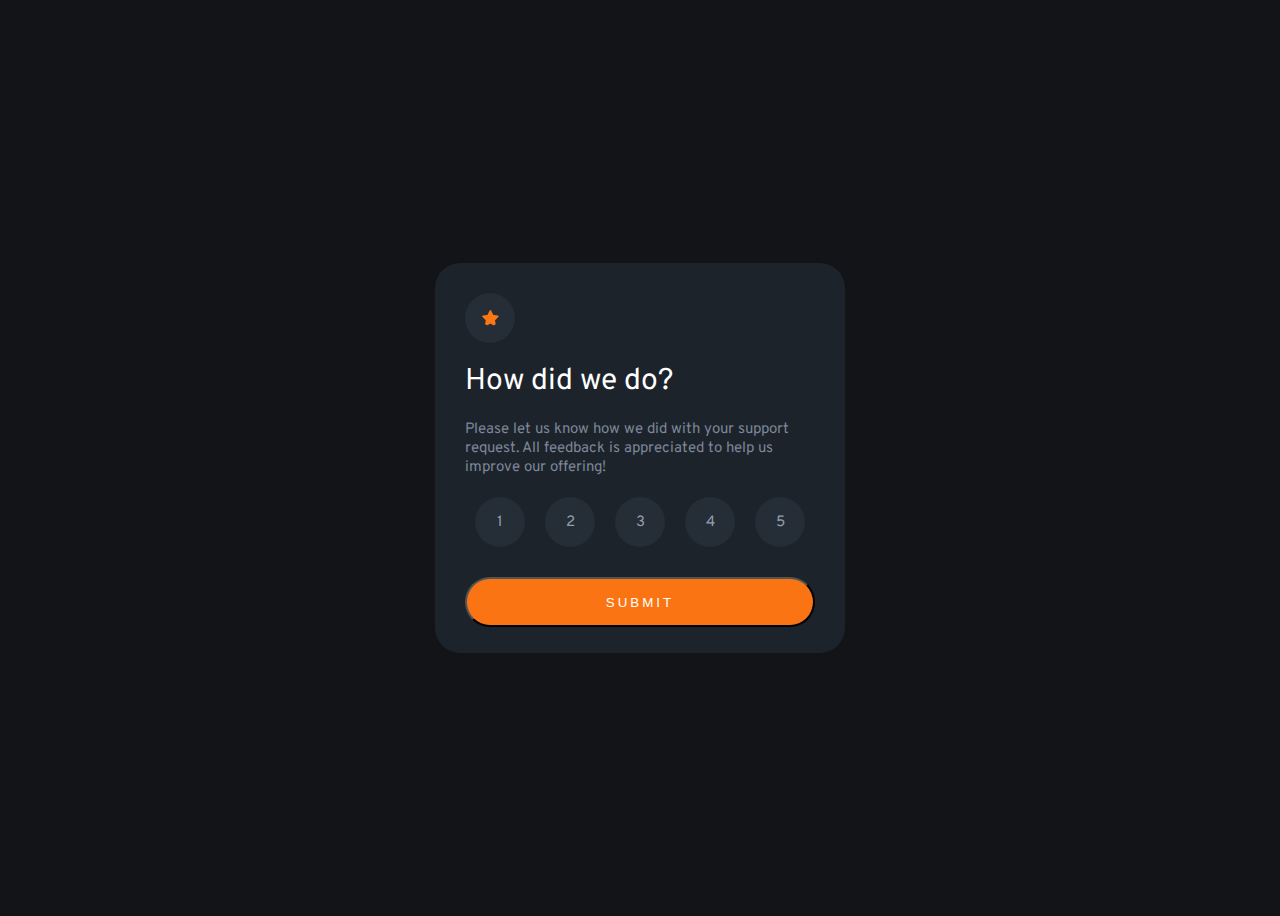
<file: index.html>
<!DOCTYPE html>
<html>

<head>
  <meta charset="UTF-8">
  <meta name="viewport" content="width=device-width, initial-scale=1.0">
  <!-- displays site properly based on user's device -->
  <link rel="stylesheet" href="style.css">
  <link rel="icon" type="image/png" sizes="32x32" href="./images/favicon-32x32.png">
  <link rel="preconnect" href="https://fonts.googleapis.com">
  <link rel="preconnect" href="https://fonts.gstatic.com" crossorigin>
  <link href="https://fonts.googleapis.com/css2?family=Overpass:wght@400;700&display=swap" rel="stylesheet">
  <title>Frontend Mentor | Interactive rating component</title>

</head>

<body>

  <div class="container">
    <div id="to1">
      <div class="star"> <img src="images/icon-star.svg" alt=""></div>

      <h1>How did we do?</h1>
      <p>Please let us know how we did with your support request. All feedback is appreciated
        to help us improve our offering!</p>
      <div class="ocena">
        <div class="ocena1" id="ocena11" data-value="1">1</div>
        <div class="ocena1" id="ocena12" data-value="2">2</div>
        <div class="ocena1" id="ocena13" data-value="3">3</div>
        <div class="ocena1" id="ocena14" data-value="4">4</div>
        <div class="ocena1" id="ocena15" data-value="5">5</div>

      </div>
      <div class="test1"><button id="przycisk"> SUBMIT</button></div>
    </div>
    <div id="to2">
      <img src="images/illustration-thank-you.svg" alt="xx">
      <div id="sel">
        <p></p>
      </div>
      <div class="thx">
        <h1>Thank you!</h1>
      </div>

      <div class="appr">
        <p> We appreciate you taking the time to give a rating. If you ever need more support,
          don’t hesitate to get in touch!</p>
      </div>

    </div>

  </div>


  <!-- You selected -->
  <!-- Add rating here out of 5 -->

  <!-- Thank you!

 -->

  <!-- Thank you state end -->


  <script src="script.js"></script>
</body>

</html>
</file>
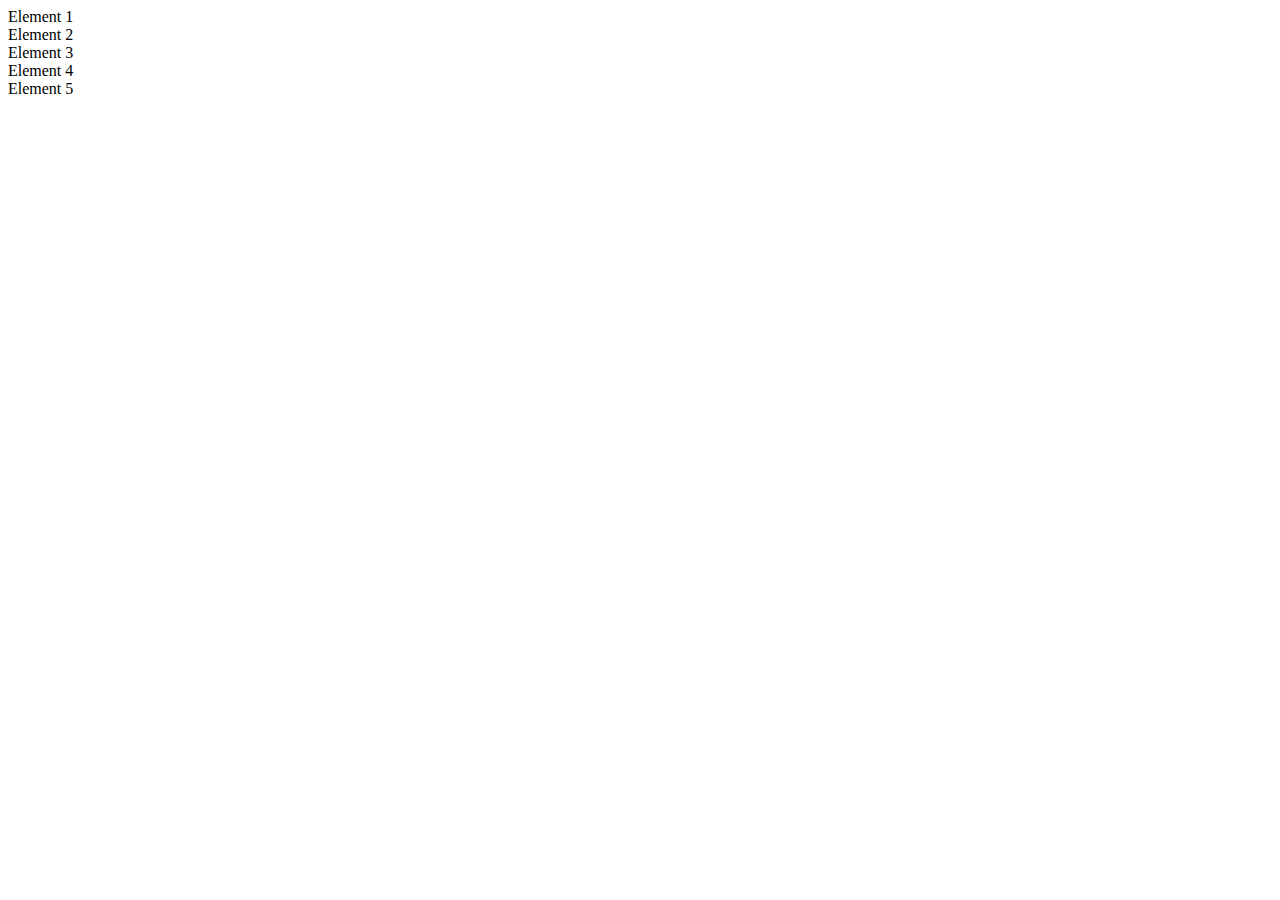
<file: test.html>
<!DOCTYPE html>
<html lang="pl">
<head>
  <meta charset="UTF-8">
  <meta name="viewport" content="width=device-width, initial-scale=1.0">
  <title>Zaznaczanie tylko jednego z pięciu divów</title>
  <style>
    .selected {
      background-color: yellow; /* Kolor tła dla zaznaczonego diva */
    }
  </style>
</head>
<body>
  <div class="selectable" onclick="selectDiv(this)">Element 1</div>
  <div class="selectable" onclick="selectDiv(this)">Element 2</div>
  <div class="selectable" onclick="selectDiv(this)">Element 3</div>
  <div class="selectable" onclick="selectDiv(this)">Element 4</div>
  <div class="selectable" onclick="selectDiv(this)">Element 5</div>

  <script>
    // Funkcja do zaznaczania divów
    function selectDiv(selectedDiv) {
      const divs = document.querySelectorAll('.selectable'); // Znajdź wszystkie divy o klasie 'selectable'
      
      // Usuń klasę 'selected' (zaznaczenie) z innych divów
      divs.forEach(div => {
        if (div !== selectedDiv) {
          div.classList.remove('selected');
        }
      });

      // Dodaj lub usuń klasę 'selected' w zależności od stanu zaznaczenia
      if (selectedDiv.classList.contains('selected')) {
        selectedDiv.classList.remove('selected');
      } else {
        selectedDiv.classList.add('selected');
      }
    }
  </script>
</body>
</html>
</file>
<file: style.css>
body {
  background-color: hsl(216, 12%, 8%);
  display: flex;
  height: 100vh;
  align-items: center;
  justify-content: center;
  font-family: "Overpass", sans-serif;
  font-size: 15px;
}
.star {
  background-color: hsl(213, 19%, 18%);
  width: 50px;
  height: 50px;
  display: flex;
  align-items: center;
  justify-content: center;
  border-radius: 100%;
}
h1 {
  color: white;
  font-weight: 400;
}
p {
  color: hsl(216, 12%, 54%);
}
#to1 img {
  border-radius: 100%;
}

#przycisk {
  width: 100%;
  border-radius: 40px;
  height: 50px;
  margin-top: 30px;
  color: hsl(0, 0%, 100%);
  letter-spacing: 3px;
  background-color: hsl(25, 97%, 53%);
  cursor: pointer;
}
#przycisk:hover {
  background-color: hsl(0, 0%, 100%);
  color: hsl(25, 97%, 53%);
}
#to1 {
  display: block;
}
#to2 {
  display: none;
  justify-content: center;
  align-items: center;
  padding: 15px;
}
#sel {
  margin-top: 30px;
  background-color: hsl(217, 12%, 63%, 10%);
  height: 30px;
  width: 200px;
  display: flex;
  align-items: center;
  justify-content: center;
  border-radius: 30px;
}
#sel p {
  color: hsl(25, 97%, 53%);
}
.appr p {
  text-align: center;
  font-size: 14px;
}
.container {
  width: 350px;
  height: 330px;
  background-color: hsl(212, 21%, 14%);
  padding: 30px;
  border-radius: 25px;
}
.ocena {
  margin-top: 20px;
  display: flex;
  justify-content: space-around;
}
.ocena1 {
  display: flex;
  align-items: center;
  justify-content: center;
  background-color: hsl(213, 19%, 18%);
  border-radius: 100%;
  width: 50px;
  height: 50px;
  cursor: pointer;
  color: hsl(217, 12%, 63%);
  transition: background-color 0.3s, color 0.3s;
}
.thx {
  margin-bottom: -25px;
  margin-top: 15px;
}
.ocena1:hover {
  background-color: hsl(25, 97%, 53%);
}
.ocena1.selected {
  background-color: hsl(217, 12%, 63%);
  color: white;
}

@media all and (max-width: 375px) {
  .container {
    padding: 20px;
  }
  .ocena1 {
    width: 40px;
    height: 40px;
  }
}
</file>
